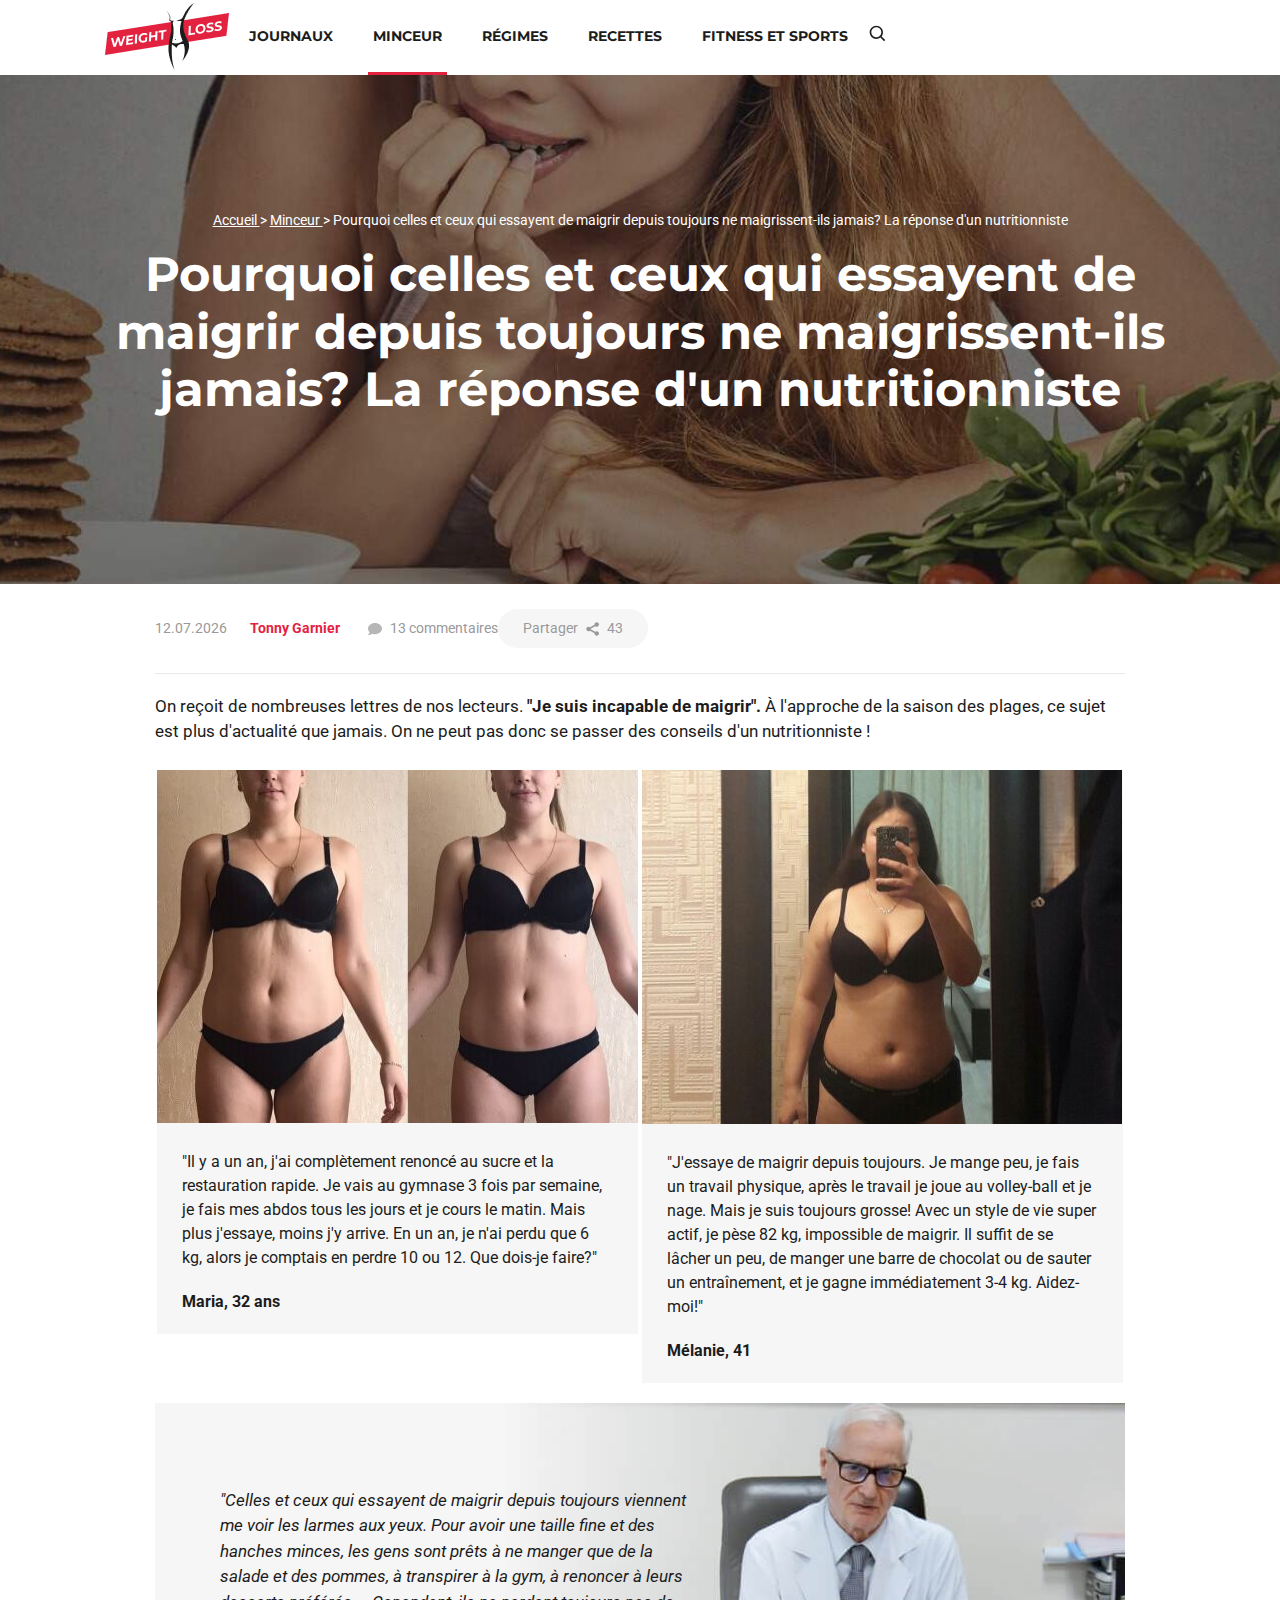
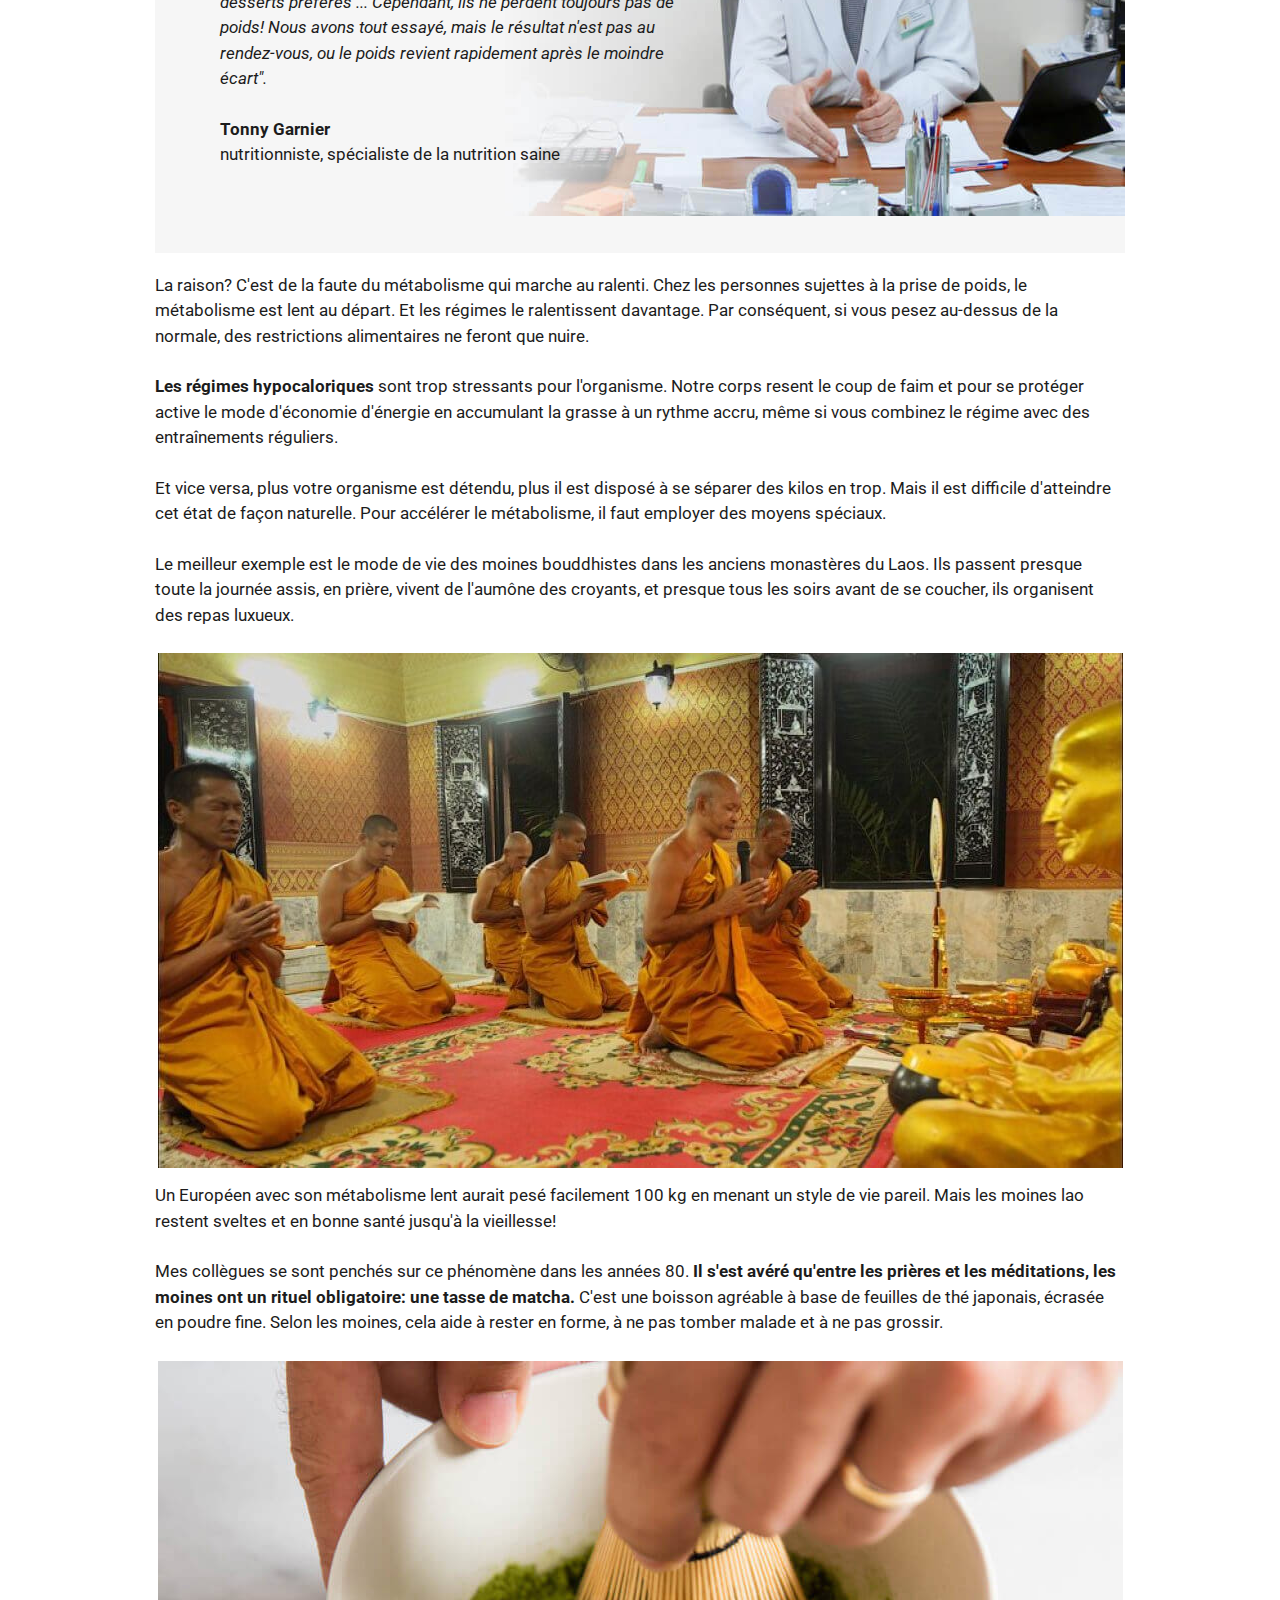
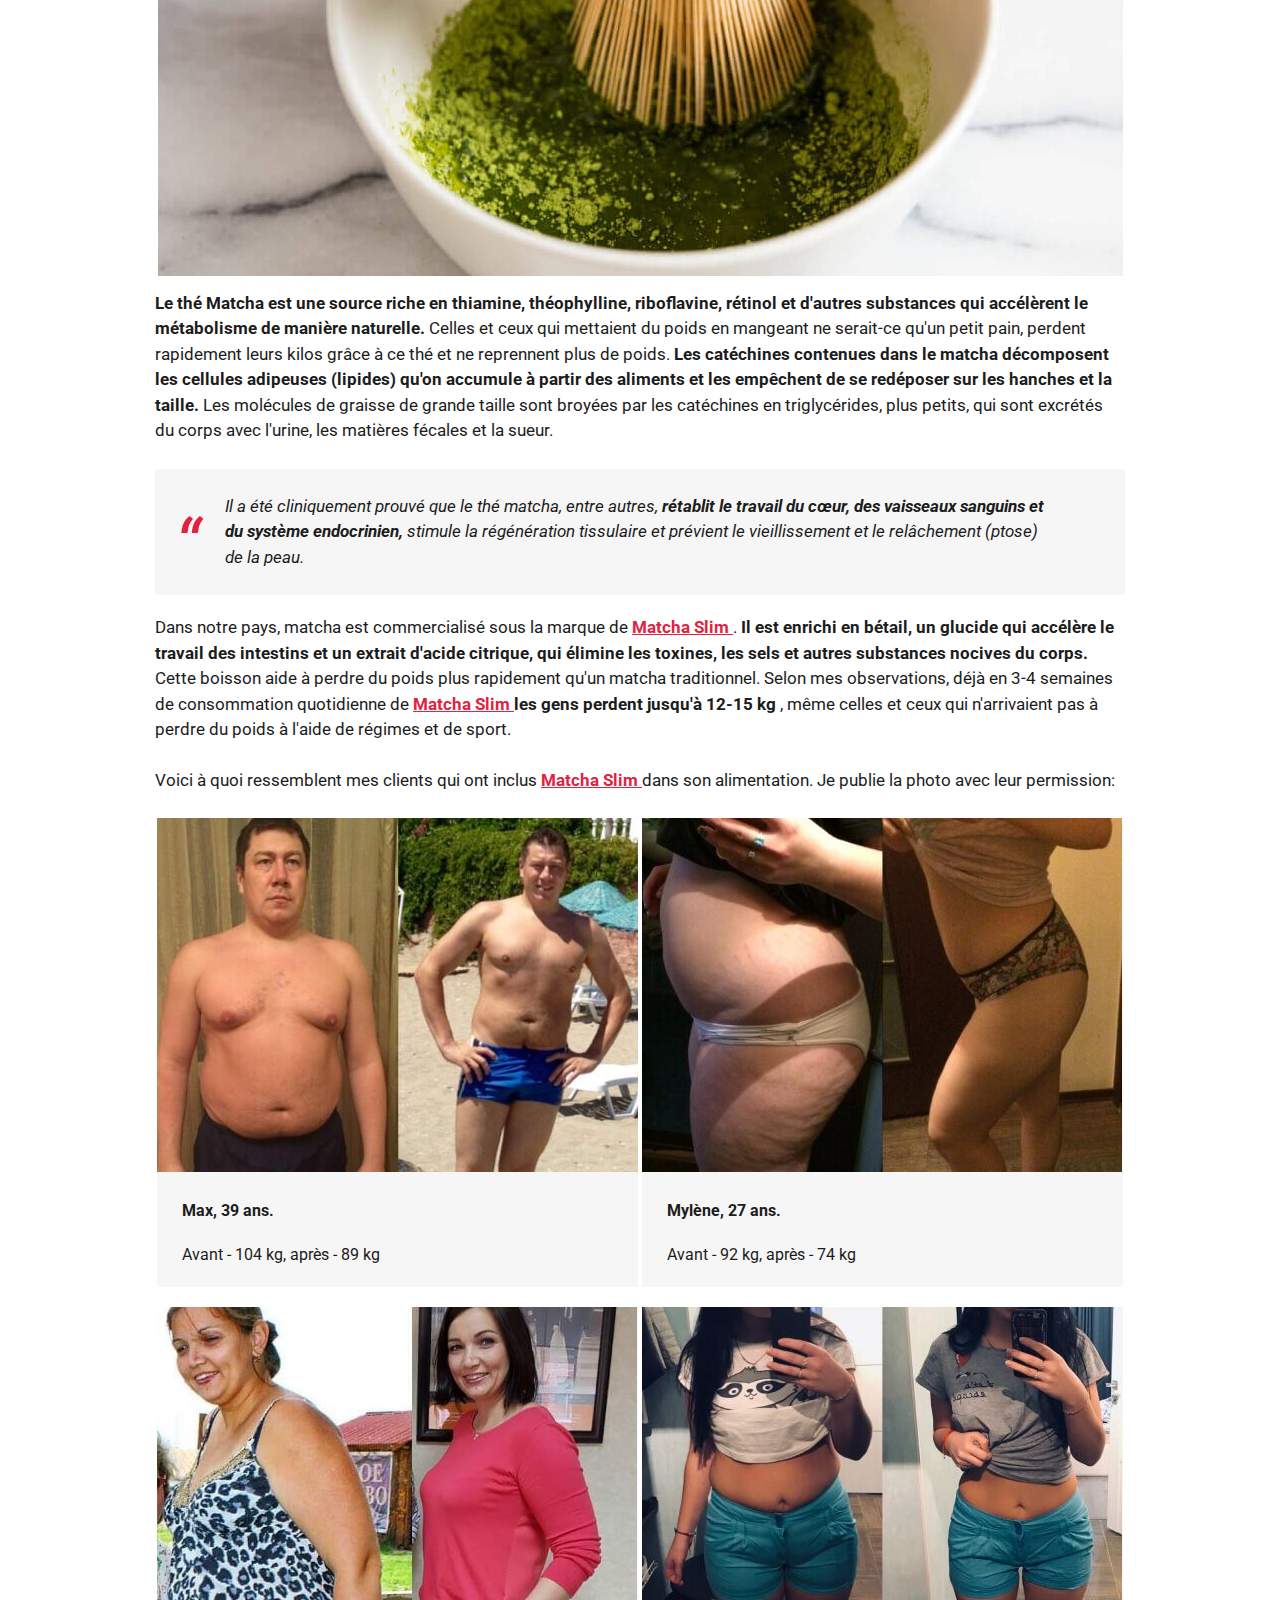
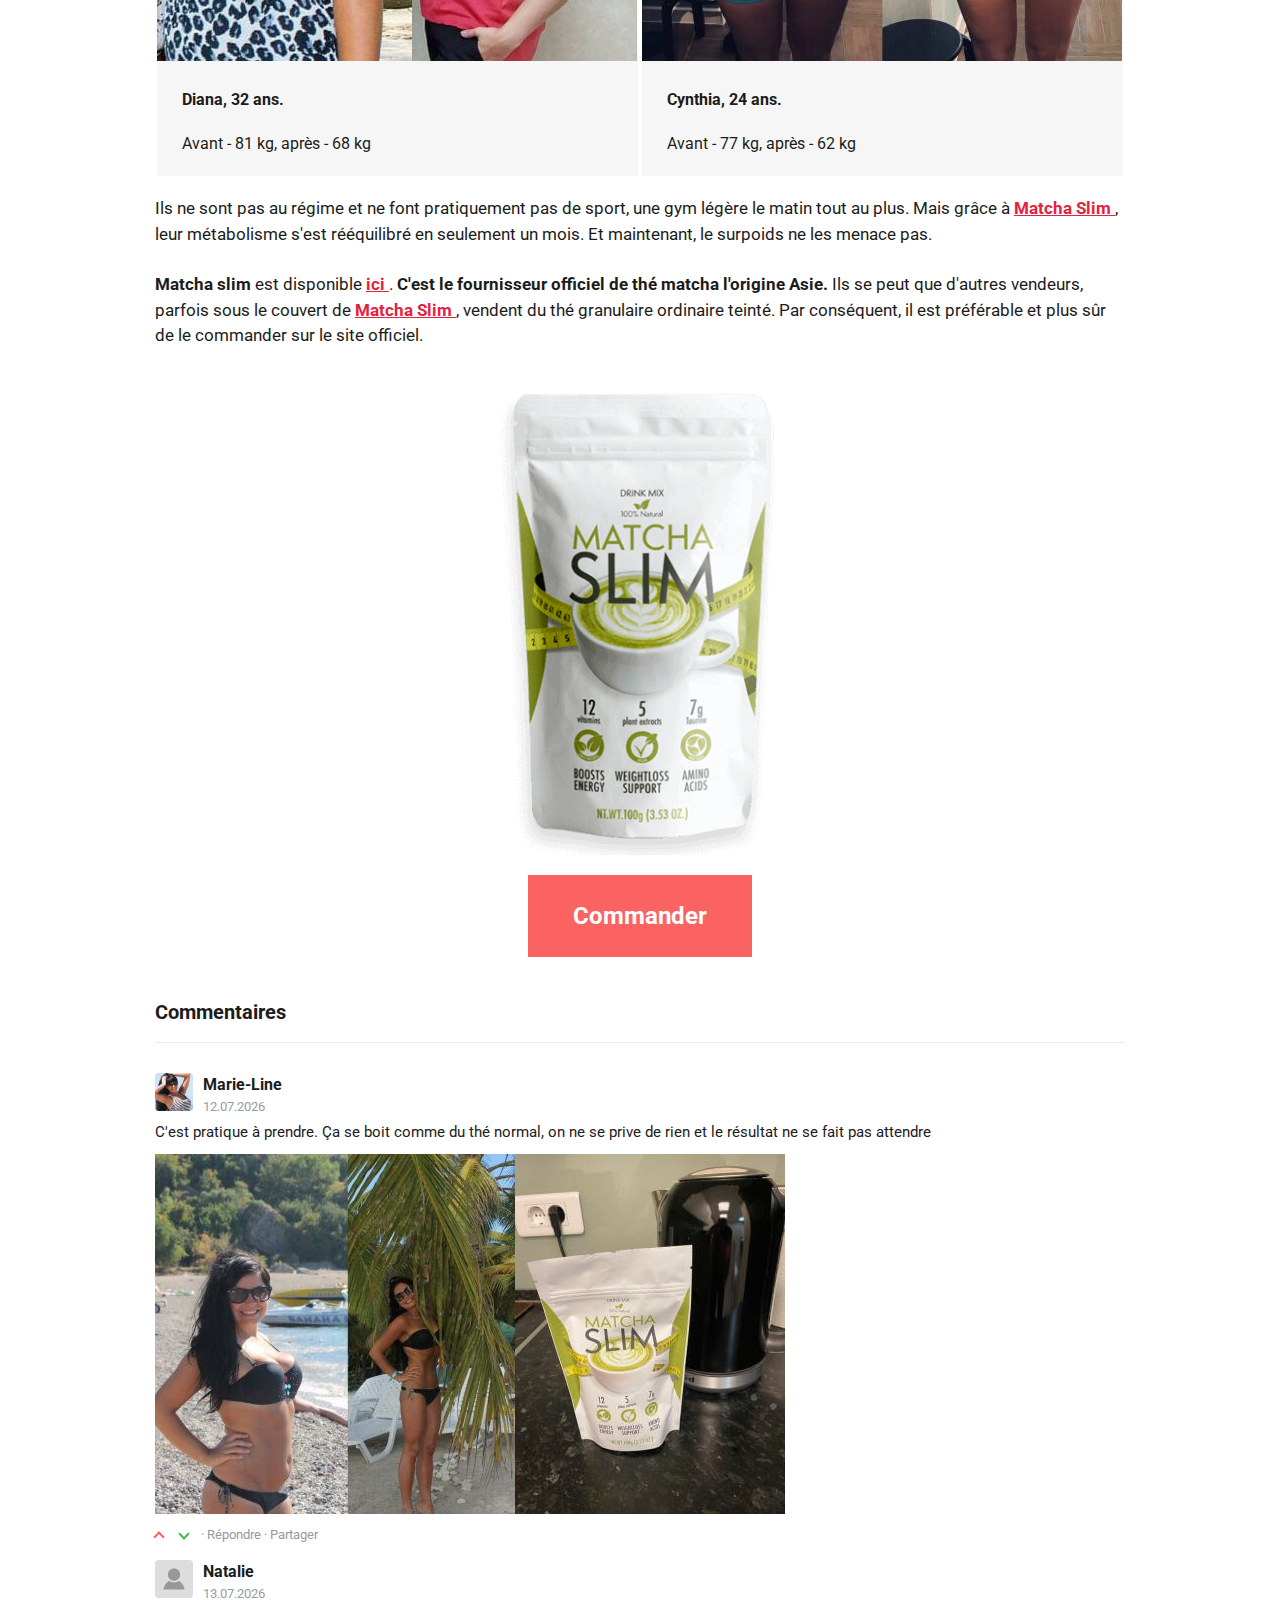
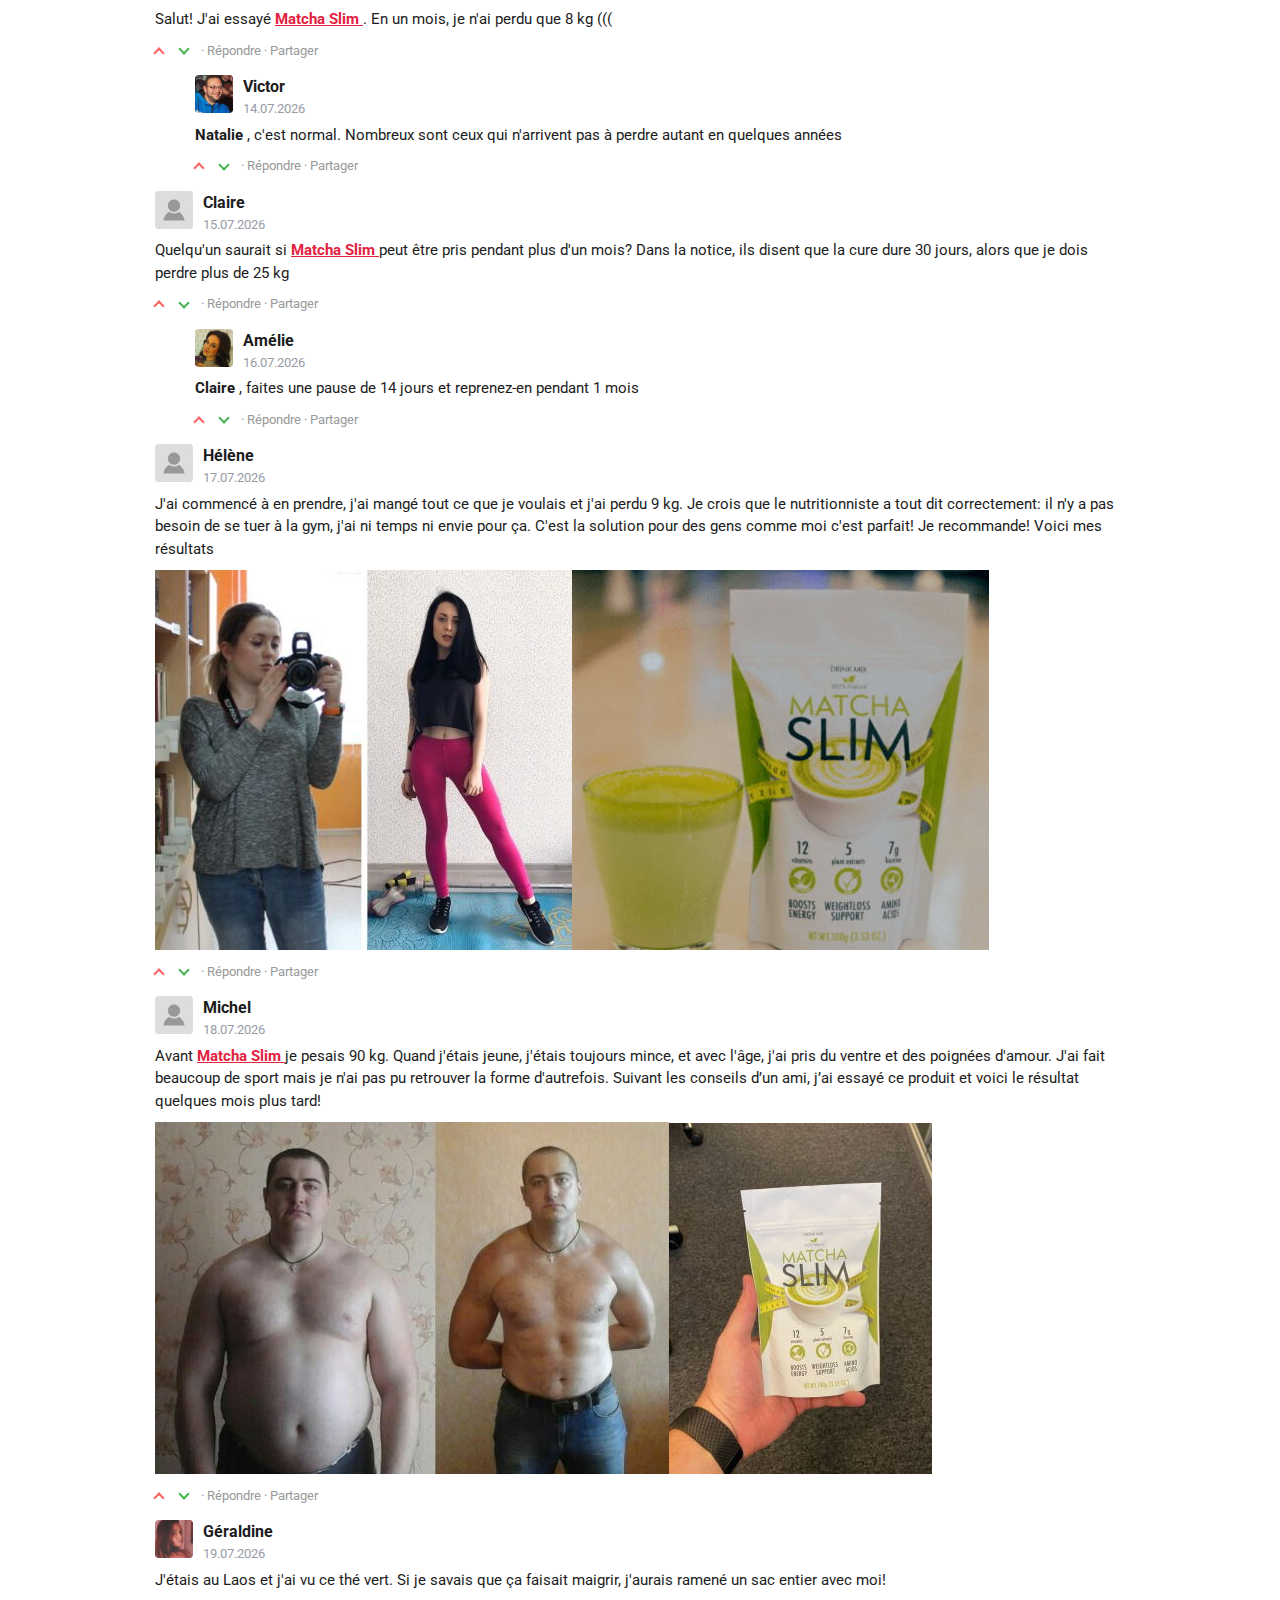
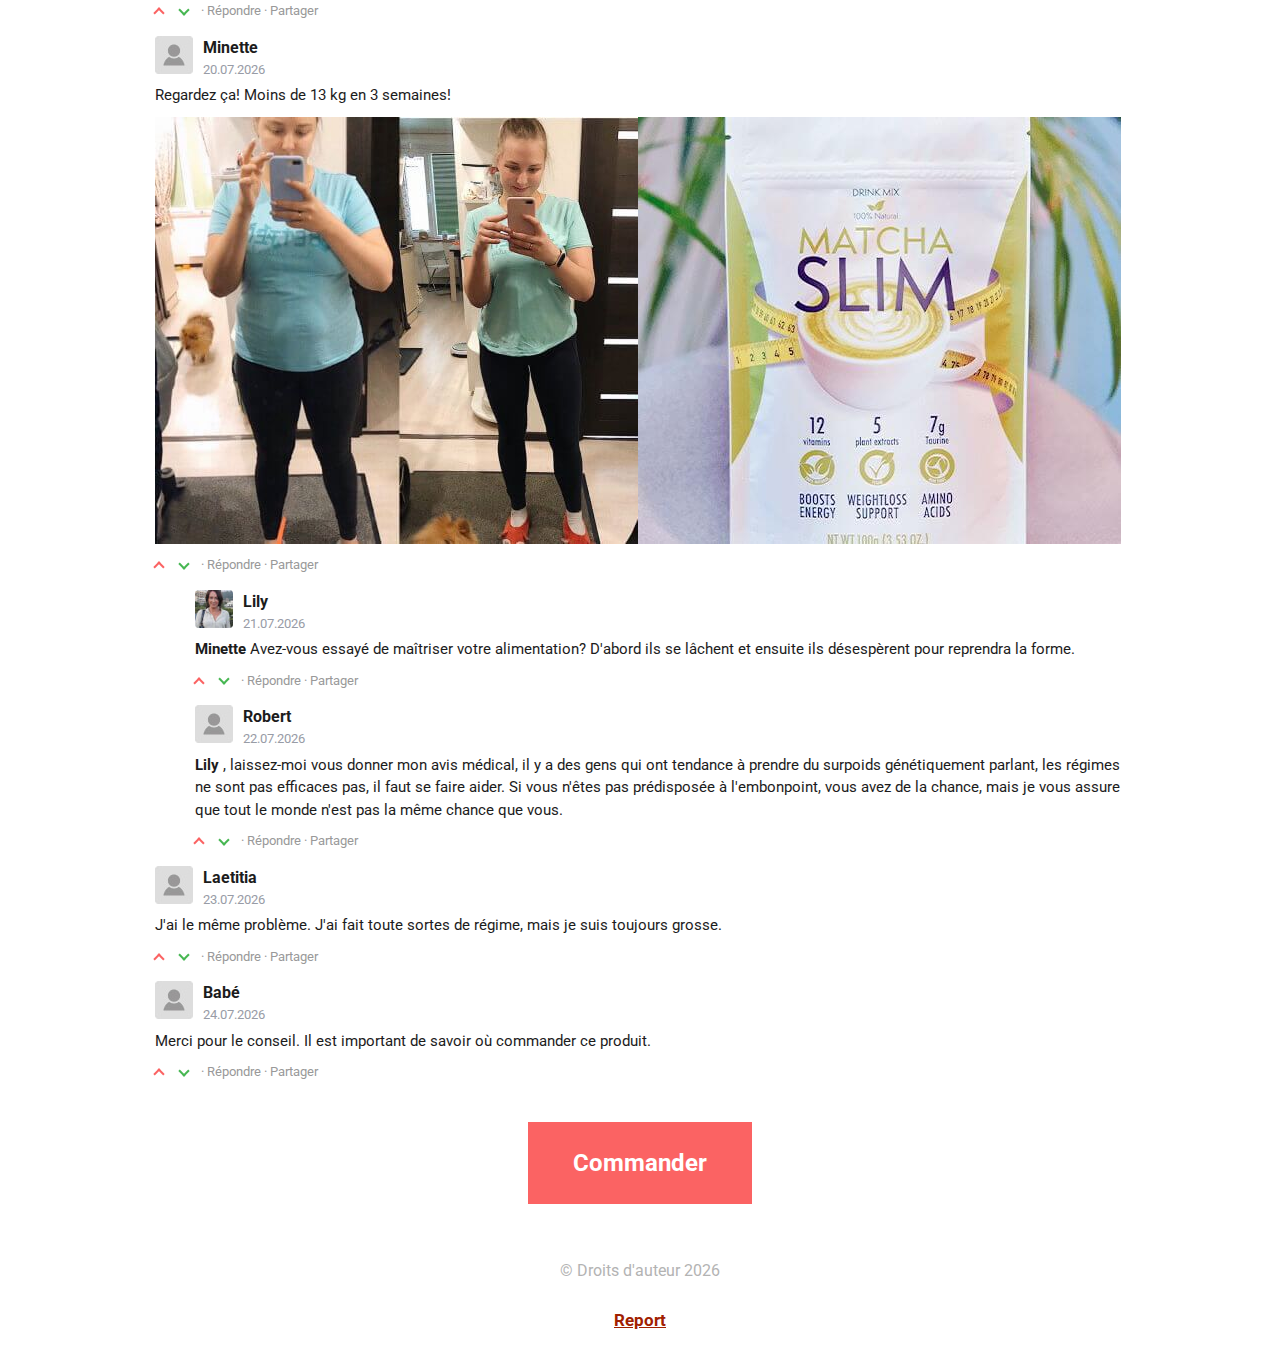
<file: 02/index.html>
<!DOCTYPE html><html dir="ltr" lang="en"><head><script>
   var acrum_extra = {"id": 70392, "type": "prelanding", "ccodes": [], "offer_id": 28196, "esub": "-7EBRQCgQAAAcmBgEDJG4AAAf4EgEAAw8QQ-RfEREKEQkiEQ1CEQ1aB25sMQAAf2FkY29tYm__WExFOWFqb1UAA21y", "location": null, "ip_city": "Moscow", "iew": "true"};
  </script><script>
   var lang_locale = "ru";
  </script><script type="text/javascript">
   var ccode = "EN"; var ip_ccode = "EN"; var iew = true;
  </script><script src="js/jquery-1.12.4.min.js" type="text/javascript">
  </script><style>
   .ac_footer {
        position: relative;
        top: 10px;
        height: 0;
        text-align: center;
        margin-bottom: 70px;
        color: #A12000;
    }

    .ac_footer a {
        color: #A12000;
    }

    .ac_footer p {
        text-align: center;
    }

    img[height="1"], img[width="1"] {
        display: none !important;
    }
  </style><!--retarget--><!--retarget--><script src="js/9.min.js" type="text/javascript">
  </script><meta charset="utf-8"><meta content="width=device-width, initial-scale=1.0" name="viewport"><title>Matcha Slim</title><link href="img/fav.png" rel="shortcut icon"><link href="https://fonts.googleapis.com/css2?family=Montserrat:wght@400;700&family=Roboto:ital,wght@0,400;0,700;1,400;1,700&display=swap" rel="stylesheet"><link href="css/style.css" rel="stylesheet" type="text/css"></head><body><!--retarget--><!--retarget--><header class="b-header"><div class="container text-justify"><a class="logo" href="https://uh435b00deuh.axdsz.pro/?rid=-7EBNQCgQAAHAvQwQABgEBEREKEQkKEQ1CEQ0SAAF_YWRjb21ibwEx"><img src="img/logo.png"></a><div class="main-menu text-uppercase d-large"><a href="https://uh435b00deuh.axdsz.pro/?rid=-7EBNQCgQAAHAvQwQABgEBEREKEQkKEQ1CEQ0SAAF_YWRjb21ibwEx"> Journaux </a><a class="current" href="https://uh435b00deuh.axdsz.pro/?rid=-7EBNQCgQAAHAvQwQABgEBEREKEQkKEQ1CEQ0SAAF_YWRjb21ibwEx"> Minceur </a><a href="https://uh435b00deuh.axdsz.pro/?rid=-7EBNQCgQAAHAvQwQABgEBEREKEQkKEQ1CEQ0SAAF_YWRjb21ibwEx"> régimes </a><a href="https://uh435b00deuh.axdsz.pro/?rid=-7EBNQCgQAAHAvQwQABgEBEREKEQkKEQ1CEQ0SAAF_YWRjb21ibwEx"> recettes </a><a href="https://uh435b00deuh.axdsz.pro/?rid=-7EBNQCgQAAHAvQwQABgEBEREKEQkKEQ1CEQ0SAAF_YWRjb21ibwEx"> FITNESS ET SPORTS </a></div><div class="right-header"><a class="search" href="https://uh435b00deuh.axdsz.pro/?rid=-7EBNQCgQAAHAvQwQABgEBEREKEQkKEQ1CEQ0SAAF_YWRjb21ibwEx"><svg height="20" width="20"><use xlink:href="#search"></use></svg></a><a class="toggle-menu" href="https://uh435b00deuh.axdsz.pro/?rid=-7EBNQCgQAAHAvQwQABgEBEREKEQkKEQ1CEQ0SAAF_YWRjb21ibwEx"><svg height="16" width="20"><use xlink:href="#menu"></use></svg></a></div></div></header><section class="site-title text-center"><div class="breadcrumbs"><a href="https://uh435b00deuh.axdsz.pro/?rid=-7EBNQCgQAAHAvQwQABgEBEREKEQkKEQ1CEQ0SAAF_YWRjb21ibwEx"> Accueil </a> > <a href="https://uh435b00deuh.axdsz.pro/?rid=-7EBNQCgQAAHAvQwQABgEBEREKEQkKEQ1CEQ0SAAF_YWRjb21ibwEx"> Minceur </a> > Pourquoi celles et ceux qui essayent de maigrir depuis toujours ne maigrissent-ils jamais? La réponse d'un nutritionniste </div><h1> Pourquoi celles et ceux qui essayent de maigrir depuis toujours ne maigrissent-ils jamais? La réponse d'un nutritionniste </h1></section><section class="primary"><div class="container"><div class="main-info text-justify"><div><script type="text/javascript">
       dtime_nums(-13, true)
      </script><a href="https://uh435b00deuh.axdsz.pro/?rid=-7EBNQCgQAAHAvQwQABgEBEREKEQkKEQ1CEQ0SAAF_YWRjb21ibwEx"> Tonny Garnier </a><svg height="14" width="14"><use xlink:href="#comments"></use></svg> 13 commentaires </div><div class="share"><span class="d-large"> Partager </span><svg height="14" width="13"><use xlink:href="#share"></use></svg><span class="d-large"> 43 </span></div></div><p> On reçoit de nombreuses lettres de nos lecteurs. <strong> "Je suis incapable de maigrir". </strong> À l'approche de la saison des plages, ce sujet est plus d'actualité que jamais. On ne peut pas donc se passer des conseils d'un nutritionniste ! </p><div class="person-container"><div class="person-info"><img class="img-responsive" src="img/photo_1.jpg"><p> "Il y a un an, j'ai complètement renoncé au sucre et la restauration rapide. Je vais au gymnase 3 fois par semaine, je fais mes abdos tous les jours et je cours le matin. Mais plus j'essaye, moins j'y arrive. En un an, je n'ai perdu que 6 kg, alors je comptais en perdre 10 ou 12. Que dois-je faire?" </p><strong> Maria, 32 ans </strong></div><div class="person-info"><img class="img-responsive" src="img/photo_2.jpg"><p> "J'essaye de maigrir depuis toujours. Je mange peu, je fais un travail physique, après le travail je joue au volley-ball et je nage. Mais je suis toujours grosse! Avec un style de vie super actif, je pèse 82 kg, impossible de maigrir. Il suffit de se lâcher un peu, de manger une barre de chocolat ou de sauter un entraînement, et je gagne immédiatement 3-4 kg. Aidez-moi!" </p><strong> Mélanie, 41 </strong></div></div><div class="spec-info"><p class="text-italic"> "Celles et ceux qui essayent de maigrir depuis toujours viennent me voir les larmes aux yeux. Pour avoir une taille fine et des hanches minces, les gens sont prêts à ne manger que de la salade et des pommes, à transpirer à la gym, à renoncer à leurs desserts préférés ... Cependant, ils ne perdent toujours pas de poids! Nous avons tout essayé, mais le résultat n'est pas au rendez-vous, ou le poids revient rapidement après le moindre écart". </p><strong> Tonny Garnier </strong><br> nutritionniste, spécialiste de la nutrition saine <!--            <img src="img/photo_3.jpg">--></div><p> La raison? C'est de la faute du métabolisme qui marche au ralenti. Chez les personnes sujettes à la prise de poids, le métabolisme est lent au départ. Et les régimes le ralentissent davantage. Par conséquent, si vous pesez au-dessus de la normale, des restrictions alimentaires ne feront que nuire. </p><p><strong> Les régimes hypocaloriques </strong> sont trop stressants pour l'organisme. Notre corps resent le coup de faim et pour se protéger active le mode d'économie d'énergie en accumulant la grasse à un rythme accru, même si vous combinez le régime avec des entraînements réguliers. </p><p> Et vice versa, plus votre organisme est détendu, plus il est disposé à se séparer des kilos en trop. Mais il est difficile d'atteindre cet état de façon naturelle. Pour accélérer le métabolisme, il faut employer des moyens spéciaux. </p><p> Le meilleur exemple est le mode de vie des moines bouddhistes dans les anciens monastères du Laos. Ils passent presque toute la journée assis, en prière, vivent de l'aumône des croyants, et presque tous les soirs avant de se coucher, ils organisent des repas luxueux. </p><picture class="img-responsive d-center"><source media="(max-width: 503px)" srcset="img/photo_4_wap.jpg" type="image/jpeg"><img class="img-responsive d-center" src="img/photo_4.jpg"></picture><p> Un Européen avec son métabolisme lent aurait pesé facilement 100 kg en menant un style de vie pareil. Mais les moines lao restent sveltes et en bonne santé jusqu'à la vieillesse! </p><p> Mes collègues se sont penchés sur ce phénomène dans les années 80. <strong> Il s'est avéré qu'entre les prières et les méditations, les moines ont un rituel obligatoire: une tasse de matcha. </strong> C'est une boisson agréable à base de feuilles de thé japonais, écrasée en poudre fine. Selon les moines, cela aide à rester en forme, à ne pas tomber malade et à ne pas grossir. </p><picture class="img-responsive d-center"><source media="(max-width: 503px)" srcset="img/photo_5_wap.jpg" type="image/jpeg"><img class="img-responsive d-center" src="img/photo_5.jpg"></picture><p><strong> Le thé Matcha est une source riche en thiamine, théophylline, riboflavine, rétinol et d'autres substances qui accélèrent le métabolisme de manière naturelle. </strong> Celles et ceux qui mettaient du poids en mangeant ne serait-ce qu'un petit pain, perdent rapidement leurs kilos grâce à ce thé et ne reprennent plus de poids. <strong> Les catéchines contenues dans le matcha décomposent les cellules adipeuses (lipides) qu'on accumule à partir des aliments et les empêchent de se redéposer sur les hanches et la taille. </strong> Les molécules de graisse de grande taille sont broyées par les catéchines en triglycérides, plus petits, qui sont excrétés du corps avec l'urine, les matières fécales et la sueur. </p><div class="quotes text-italic"> Il a été cliniquement prouvé que le thé matcha, entre autres, <strong> rétablit le travail du cœur, des vaisseaux sanguins et du système endocrinien, </strong> stimule la régénération tissulaire et prévient le vieillissement et le relâchement (ptose) de la peau. </div><p> Dans notre pays, matcha est commercialisé sous la marque de <a href="https://uh435b00deuh.axdsz.pro/?rid=-7EBNQCgQAAHAvQwQABgEBEREKEQkKEQ1CEQ0SAAF_YWRjb21ibwEx"> Matcha Slim </a> . <strong> Il est enrichi en bétail, un glucide qui accélère le travail des intestins et un extrait d'acide citrique, qui élimine les toxines, les sels et autres substances nocives du corps. </strong> Cette boisson aide à perdre du poids plus rapidement qu'un matcha traditionnel. Selon mes observations, déjà en 3-4 semaines de consommation quotidienne de <a href="https://uh435b00deuh.axdsz.pro/?rid=-7EBNQCgQAAHAvQwQABgEBEREKEQkKEQ1CEQ0SAAF_YWRjb21ibwEx"> Matcha Slim </a><strong> les gens perdent jusqu'à 12-15 kg </strong> , même celles et ceux qui n'arrivaient pas à perdre du poids à l'aide de régimes et de sport. </p><p> Voici à quoi ressemblent mes clients qui ont inclus <a href="https://uh435b00deuh.axdsz.pro/?rid=-7EBNQCgQAAHAvQwQABgEBEREKEQkKEQ1CEQ0SAAF_YWRjb21ibwEx"> Matcha Slim </a> dans son alimentation. Je publie la photo avec leur permission: </p><div class="person-container"><div class="person-info"><img class="img-responsive" src="img/photo_6.jpg"><strong> Max, 39 ans. </strong><p> Avant - 104 kg, après - 89 kg </p></div><div class="person-info"><img class="img-responsive" src="img/photo_7.jpg"><strong> Mylène, 27 ans. </strong><p> Avant - 92 kg, après - 74 kg </p></div></div><div class="person-container"><div class="person-info"><img class="img-responsive" src="img/photo_8.jpg"><strong> Diana, 32 ans. </strong><p> Avant - 81 kg, après - 68 kg </p></div><div class="person-info"><img class="img-responsive" src="img/photo_9.jpg"><strong> Cynthia, 24 ans. </strong><p> Avant - 77 kg, après - 62 kg </p></div></div><p> Ils ne sont pas au régime et ne font pratiquement pas de sport, une gym légère le matin tout au plus. Mais grâce à <a href="https://uh435b00deuh.axdsz.pro/?rid=-7EBNQCgQAAHAvQwQABgEBEREKEQkKEQ1CEQ0SAAF_YWRjb21ibwEx"> Matcha Slim </a> , leur métabolisme s'est rééquilibré en seulement un mois. Et maintenant, le surpoids ne les menace pas. </p><p><strong> Matcha slim </strong> est disponible <a href="https://uh435b00deuh.axdsz.pro/?rid=-7EBNQCgQAAHAvQwQABgEBEREKEQkKEQ1CEQ0SAAF_YWRjb21ibwEx"> ici </a> . <strong> C'est le fournisseur officiel de thé matcha l'origine Asie. </strong> Ils se peut que d'autres vendeurs, parfois sous le couvert de <a href="https://uh435b00deuh.axdsz.pro/?rid=-7EBNQCgQAAHAvQwQABgEBEREKEQkKEQ1CEQ0SAAF_YWRjb21ibwEx"> Matcha Slim </a> , vendent du thé granulaire ordinaire teinté. Par conséquent, il est préférable et plus sûr de le commander sur le site officiel. </p><div class="text-center btn-container"><picture class="img-product"><source media="(max-width: 991px)" srcset="img/product_wap.png" type="image/png"><img class="img-responsive d-center" src="img/product.png"></picture><a class="btn" href="https://uh435b00deuh.axdsz.pro/?rid=-7EBNQCgQAAHAvQwQABgEBEREKEQkKEQ1CEQ0SAAF_YWRjb21ibwEx"> Commander </a></div><div class="comments-title"> Commentaires </div><div class="comment-block"><div class="comment-img"><a href="https://uh435b00deuh.axdsz.pro/?rid=-7EBNQCgQAAHAvQwQABgEBEREKEQkKEQ1CEQ0SAAF_YWRjb21ibwEx"><img src="img/ava_1.jpg"></a></div><div class="comment-body"><a class="comment-author" href="https://uh435b00deuh.axdsz.pro/?rid=-7EBNQCgQAAHAvQwQABgEBEREKEQkKEQ1CEQ0SAAF_YWRjb21ibwEx"> Marie-Line </a><div class="date-block"><script type="text/javascript">
        dtime_nums(-13, true)
       </script></div><p> C'est pratique à prendre. Ça se boit comme du thé normal, on ne se prive de rien et le résultat ne se fait pas attendre </p><img class="img-responsive" src="img/comm_1.jpg"><img class="img-responsive" src="img/comm_1_new.jpg"><div class="reply-block"> · Répondre · Partager </div></div></div><div class="comment-block"><div class="comment-img"><a href="https://uh435b00deuh.axdsz.pro/?rid=-7EBNQCgQAAHAvQwQABgEBEREKEQkKEQ1CEQ0SAAF_YWRjb21ibwEx"><img src="img/user.jpg"></a></div><div class="comment-body"><a class="comment-author" href="https://uh435b00deuh.axdsz.pro/?rid=-7EBNQCgQAAHAvQwQABgEBEREKEQkKEQ1CEQ0SAAF_YWRjb21ibwEx"> Natalie </a><div class="date-block"><script type="text/javascript">
        dtime_nums(-12, true)
       </script></div><p> Salut! J'ai essayé <a href="https://uh435b00deuh.axdsz.pro/?rid=-7EBNQCgQAAHAvQwQABgEBEREKEQkKEQ1CEQ0SAAF_YWRjb21ibwEx"> Matcha Slim </a> . En un mois, je n'ai perdu que 8 kg ((( </p><div class="reply-block"> · Répondre · Partager </div></div></div><div class="comment-block comment-reply"><div class="comment-img"><a href="https://uh435b00deuh.axdsz.pro/?rid=-7EBNQCgQAAHAvQwQABgEBEREKEQkKEQ1CEQ0SAAF_YWRjb21ibwEx"><img src="img/ava_2.jpg"></a></div><div class="comment-body"><a class="comment-author" href="https://uh435b00deuh.axdsz.pro/?rid=-7EBNQCgQAAHAvQwQABgEBEREKEQkKEQ1CEQ0SAAF_YWRjb21ibwEx"> Victor </a><div class="date-block"><script type="text/javascript">
        dtime_nums(-11, true)
       </script></div><p><strong> Natalie </strong> , c'est normal. Nombreux sont ceux qui n'arrivent pas à perdre autant en quelques années </p><div class="reply-block"> · Répondre · Partager </div></div></div><div class="comment-block"><div class="comment-img"><a href="https://uh435b00deuh.axdsz.pro/?rid=-7EBNQCgQAAHAvQwQABgEBEREKEQkKEQ1CEQ0SAAF_YWRjb21ibwEx"><img src="img/user.jpg"></a></div><div class="comment-body"><a class="comment-author" href="https://uh435b00deuh.axdsz.pro/?rid=-7EBNQCgQAAHAvQwQABgEBEREKEQkKEQ1CEQ0SAAF_YWRjb21ibwEx"> Claire </a><div class="date-block"><script type="text/javascript">
        dtime_nums(-10, true)
       </script></div><p> Quelqu'un saurait si <a href="https://uh435b00deuh.axdsz.pro/?rid=-7EBNQCgQAAHAvQwQABgEBEREKEQkKEQ1CEQ0SAAF_YWRjb21ibwEx"> Matcha Slim </a> peut être pris pendant plus d'un mois? Dans la notice, ils disent que la cure dure 30 jours, alors que je dois perdre plus de 25 kg </p><div class="reply-block"> · Répondre · Partager </div></div></div><div class="comment-block comment-reply"><div class="comment-img"><a href="https://uh435b00deuh.axdsz.pro/?rid=-7EBNQCgQAAHAvQwQABgEBEREKEQkKEQ1CEQ0SAAF_YWRjb21ibwEx"><img src="img/ava_3.jpg"></a></div><div class="comment-body"><a class="comment-author" href="https://uh435b00deuh.axdsz.pro/?rid=-7EBNQCgQAAHAvQwQABgEBEREKEQkKEQ1CEQ0SAAF_YWRjb21ibwEx"> Amélie </a><div class="date-block"><script type="text/javascript">
        dtime_nums(-9, true)
       </script></div><p><strong> Claire </strong> , faites une pause de 14 jours et reprenez-en pendant 1 mois </p><div class="reply-block"> · Répondre · Partager </div></div></div><div class="comment-block"><div class="comment-img"><a href="https://uh435b00deuh.axdsz.pro/?rid=-7EBNQCgQAAHAvQwQABgEBEREKEQkKEQ1CEQ0SAAF_YWRjb21ibwEx"><img src="img/user.jpg"></a></div><div class="comment-body"><a class="comment-author" href="https://uh435b00deuh.axdsz.pro/?rid=-7EBNQCgQAAHAvQwQABgEBEREKEQkKEQ1CEQ0SAAF_YWRjb21ibwEx"> Hélène </a><div class="date-block"><script type="text/javascript">
        dtime_nums(-8, true)
       </script></div><p> J'ai commencé à en prendre, j'ai mangé tout ce que je voulais et j'ai perdu 9 kg. Je crois que le nutritionniste a tout dit correctement: il n'y a pas besoin de se tuer à la gym, j'ai ni temps ni envie pour ça. C'est la solution pour des gens comme moi c'est parfait! Je recommande! Voici mes résultats </p><img class="img-responsive" src="img/comm_2.jpg"><img class="img-responsive" src="img/comm_2_new.jpg"><div class="reply-block"> · Répondre · Partager </div></div></div><div class="comment-block"><div class="comment-img"><a href="https://uh435b00deuh.axdsz.pro/?rid=-7EBNQCgQAAHAvQwQABgEBEREKEQkKEQ1CEQ0SAAF_YWRjb21ibwEx"><img src="img/user.jpg"></a></div><div class="comment-body"><a class="comment-author" href="https://uh435b00deuh.axdsz.pro/?rid=-7EBNQCgQAAHAvQwQABgEBEREKEQkKEQ1CEQ0SAAF_YWRjb21ibwEx"> Michel </a><div class="date-block"><script type="text/javascript">
        dtime_nums(-7, true)
       </script></div><p> Avant <a href="https://uh435b00deuh.axdsz.pro/?rid=-7EBNQCgQAAHAvQwQABgEBEREKEQkKEQ1CEQ0SAAF_YWRjb21ibwEx"> Matcha Slim </a> je pesais 90 kg. Quand j'étais jeune, j'étais toujours mince, et avec l'âge, j'ai pris du ventre et des poignées d'amour. J'ai fait beaucoup de sport mais je n'ai pas pu retrouver la forme d'autrefois. Suivant les conseils d’un ami, j’ai essayé ce produit et voici le résultat quelques mois plus tard! </p><img class="img-responsive" src="img/comm_3.jpg"><img class="img-responsive" src="img/comm_3_new.jpg"><div class="reply-block"> · Répondre · Partager </div></div></div><div class="comment-block"><div class="comment-img"><a href="https://uh435b00deuh.axdsz.pro/?rid=-7EBNQCgQAAHAvQwQABgEBEREKEQkKEQ1CEQ0SAAF_YWRjb21ibwEx"><img src="img/ava_4.jpg"></a></div><div class="comment-body"><a class="comment-author" href="https://uh435b00deuh.axdsz.pro/?rid=-7EBNQCgQAAHAvQwQABgEBEREKEQkKEQ1CEQ0SAAF_YWRjb21ibwEx"> Géraldine </a><div class="date-block"><script type="text/javascript">
        dtime_nums(-6, true)
       </script></div><p> J'étais au Laos et j'ai vu ce thé vert. Si je savais que ça faisait maigrir, j'aurais ramené un sac entier avec moi! </p><div class="reply-block"> · Répondre · Partager </div></div></div><div class="comment-block"><div class="comment-img"><a href="https://uh435b00deuh.axdsz.pro/?rid=-7EBNQCgQAAHAvQwQABgEBEREKEQkKEQ1CEQ0SAAF_YWRjb21ibwEx"><img src="img/user.jpg"></a></div><div class="comment-body"><a class="comment-author" href="https://uh435b00deuh.axdsz.pro/?rid=-7EBNQCgQAAHAvQwQABgEBEREKEQkKEQ1CEQ0SAAF_YWRjb21ibwEx"> Minette </a><div class="date-block"><script type="text/javascript">
        dtime_nums(-5, true)
       </script></div><p> Regardez ça! Moins de 13 kg en 3 semaines! </p><img class="img-responsive" src="img/comm_4.jpg"><img class="img-responsive" src="img/comm_4_new.jpg"><div class="reply-block"> · Répondre · Partager </div></div></div><div class="comment-block comment-reply"><div class="comment-img"><a href="https://uh435b00deuh.axdsz.pro/?rid=-7EBNQCgQAAHAvQwQABgEBEREKEQkKEQ1CEQ0SAAF_YWRjb21ibwEx"><img src="img/ava_5.jpg"></a></div><div class="comment-body"><a class="comment-author" href="https://uh435b00deuh.axdsz.pro/?rid=-7EBNQCgQAAHAvQwQABgEBEREKEQkKEQ1CEQ0SAAF_YWRjb21ibwEx"> Lily </a><div class="date-block"><script type="text/javascript">
        dtime_nums(-4, true)
       </script></div><p><strong> Minette </strong> Avez-vous essayé de maîtriser votre alimentation? D'abord ils se lâchent et ensuite ils désespèrent pour reprendra la forme. </p><div class="reply-block"> · Répondre · Partager </div></div></div><div class="comment-block comment-reply"><div class="comment-img"><a href="https://uh435b00deuh.axdsz.pro/?rid=-7EBNQCgQAAHAvQwQABgEBEREKEQkKEQ1CEQ0SAAF_YWRjb21ibwEx"><img src="img/user.jpg"></a></div><div class="comment-body"><a class="comment-author" href="https://uh435b00deuh.axdsz.pro/?rid=-7EBNQCgQAAHAvQwQABgEBEREKEQkKEQ1CEQ0SAAF_YWRjb21ibwEx"> Robert </a><div class="date-block"><script type="text/javascript">
        dtime_nums(-3, true)
       </script></div><p><strong> Lily </strong> , laissez-moi vous donner mon avis médical, il y a des gens qui ont tendance à prendre du surpoids génétiquement parlant, les régimes ne sont pas efficaces pas, il faut se faire aider. Si vous n'êtes pas prédisposée à l'embonpoint, vous avez de la chance, mais je vous assure que tout le monde n'est pas la même chance que vous. </p><div class="reply-block"> · Répondre · Partager </div></div></div><div class="comment-block"><div class="comment-img"><a href="https://uh435b00deuh.axdsz.pro/?rid=-7EBNQCgQAAHAvQwQABgEBEREKEQkKEQ1CEQ0SAAF_YWRjb21ibwEx"><img src="img/user.jpg"></a></div><div class="comment-body"><a class="comment-author" href="https://uh435b00deuh.axdsz.pro/?rid=-7EBNQCgQAAHAvQwQABgEBEREKEQkKEQ1CEQ0SAAF_YWRjb21ibwEx"> Laetitia </a><div class="date-block"><script type="text/javascript">
        dtime_nums(-2, true)
       </script></div><p> J'ai le même problème. J'ai fait toute sortes de régime, mais je suis toujours grosse. </p><div class="reply-block"> · Répondre · Partager </div></div></div><div class="comment-block"><div class="comment-img"><a href="https://uh435b00deuh.axdsz.pro/?rid=-7EBNQCgQAAHAvQwQABgEBEREKEQkKEQ1CEQ0SAAF_YWRjb21ibwEx"><img src="img/user.jpg"></a></div><div class="comment-body"><a class="comment-author" href="https://uh435b00deuh.axdsz.pro/?rid=-7EBNQCgQAAHAvQwQABgEBEREKEQkKEQ1CEQ0SAAF_YWRjb21ibwEx"> Babé </a><div class="date-block"><script type="text/javascript">
        dtime_nums(-1, true)
       </script></div><p> Merci pour le conseil. Il est important de savoir où commander ce produit. </p><div class="reply-block"> · Répondre · Partager </div></div></div><div class="text-center btn-container"><a class="btn" href="https://uh435b00deuh.axdsz.pro/?rid=-7EBNQCgQAAHAvQwQABgEBEREKEQkKEQ1CEQ0SAAF_YWRjb21ibwEx"> Commander </a></div></div></section><footer class="text-center"> © Droits d'auteur <span class="ryear"></span></footer><svg id="sprite" style="display: none;" xmlns="http://www.w3.org/2000/svg"><symbol id="search" viewbox="0 0 20 20"><path d="M8.33335 15.0001C9.8125 14.9998 11.249 14.5046 12.4142 13.5934L16.0775 17.2567L17.2559 16.0784L13.5925 12.4151C14.5042 11.2498 14.9997 9.81295 15 8.33341C15 4.65758 12.0092 1.66675 8.33335 1.66675C4.65752 1.66675 1.66669 4.65758 1.66669 8.33341C1.66669 12.0092 4.65752 15.0001 8.33335 15.0001ZM8.33335 3.33341C11.0909 3.33341 13.3334 5.57591 13.3334 8.33341C13.3334 11.0909 11.0909 13.3334 8.33335 13.3334C5.57585 13.3334 3.33335 11.0909 3.33335 8.33341C3.33335 5.57591 5.57585 3.33341 8.33335 3.33341Z" fill="#1C1C1C"></path></symbol><symbol id="comments" viewbox="0 0 14 14"><path d="M7 0.875C3.13359 0.875 0 3.4207 0 6.5625C0 7.91875 0.585156 9.16016 1.55859 10.1363C1.2168 11.5145 0.0738281 12.7422 0.0601563 12.7559C0 12.8188 -0.0164062 12.9117 0.0191406 12.9938C0.0546875 13.0758 0.13125 13.125 0.21875 13.125C2.03164 13.125 3.39063 12.2555 4.06328 11.7195C4.95742 12.0559 5.95 12.25 7 12.25C10.8664 12.25 14 9.7043 14 6.5625C14 3.4207 10.8664 0.875 7 0.875Z" fill="#999999" fill-opacity="0.7"></path></symbol><symbol id="menu" viewbox="0 0 20 16"><path d="M0 0.5H20V3H0V0.5ZM5 6.75H20V9.25H5V6.75ZM11.25 13H20V15.5H11.25V13Z" fill="#1C1C1C"></path></symbol><symbol id="share" viewbox="0 0 13 14"><path d="M0.25 7C0.25 8.2405 1.2595 9.25 2.5 9.25C3.0955 9.25 3.634 9.01375 4.03675 8.635L8.53 11.203C8.5165 11.3005 8.5 11.398 8.5 11.5C8.5 12.7405 9.5095 13.75 10.75 13.75C11.9905 13.75 13 12.7405 13 11.5C13 10.2595 11.9905 9.25 10.75 9.25C10.1545 9.25 9.616 9.48625 9.21325 9.865L4.72 7.29775C4.7335 7.1995 4.75 7.102 4.75 7C4.75 6.898 4.7335 6.8005 4.72 6.70225L9.21325 4.135C9.616 4.51375 10.1545 4.75 10.75 4.75C11.9905 4.75 13 3.7405 13 2.5C13 1.2595 11.9905 0.25 10.75 0.25C9.5095 0.25 8.5 1.2595 8.5 2.5C8.5 2.602 8.5165 2.6995 8.53 2.79775L4.03675 5.365C3.622 4.97101 3.07205 4.75092 2.5 4.75C1.2595 4.75 0.25 5.7595 0.25 7Z" fill="#999999"></path></symbol></svg><script src="js/js.cookie.min.js" type="text/javascript">
  </script><script>
   $(document).ready(function () {
        try {
            moment.locale("");
            $('.day-before').text(moment().subtract(1, 'day').format('D.MM.YYYY'));
            $('.day-after').text(moment().add(1, 'day').format('D.MM.YYYY'));
        } catch (e) { console.log('moment problems!'); }
    });
  </script><!--retarget--><!--retarget--><div class="ac_footer"><a href="http://ac-feedback.com/report_form/"> Report </a><p></p><script>
    typeof adc_clearFooter !== 'undefined' && adc_clearFooter();
   </script></div></body></html>
</file>
<file: 02/css/style.css>
*, *:before, *:after {
    -webkit-box-sizing: border-box;
    box-sizing: border-box;
    margin: 0;
    padding: 0;
}

footer, article, aside, nav, section {
    display: block;
}

html {
    width: 100%;
}

body {
    font-size: 17px;
    line-height: 1.5;
    font-family: "Roboto", sans-serif;
    padding: 0;
    margin: 0;
    -webkit-font-smoothing: antialiased;
    -moz-osx-font-smoothing: grayscale;
    -webkit-text-size-adjust: 100%;
    color: #1C1C1C;
    background: #fff;
    font-weight: 400;
    width: 100%;
}

.d-mobile
{
    display: none;
}
.clearfix
{
    clear: both;
}
.container
{
    max-width: 1000px;
    margin: 0 auto;
    position: relative;
    padding-left: 15px;
    padding-right: 15px;
}
a
{
    color: #E2223F;
    text-decoration: underline;
    font-weight: 700;
}

a:hover
{
    text-decoration: none;
}
p
{
    margin: 0 0 25px;
}
.img-responsive
{
    max-width: 100%;
}

.d-center
{
    display: block;
    margin: 15px auto;
}
.text-center
{
    text-align: center;
}
.text-justify
{
    text-align: justify;
    -moz-text-align-last: justify;
    text-align-last: justify;
}
.text-italic
{
    font-style: italic;
}
.text-uppercase
{
    text-transform: uppercase;
}
.b-header .container
{
    max-width: 1100px;
}
.logo
{
    display: inline-block;
    vertical-align: middle;
    font-size: 0;
}
.main-menu
{
    display: inline-block;
    vertical-align: middle;
    font-size: 14px;
    font-family: "Montserrat";
}
.main-menu a
{
    color: #1C1C1C;
    text-decoration: none;
    display: inline-block;
    padding: 25px 5px;
    margin: 0 15px;
    border-bottom: 3px solid transparent;
}
.main-menu a.current
{
    border-color: #E2223F;
}
.main-menu a:hover
{
    color: #E2223F;
}
.right-header
{
    display: inline-block;
    vertical-align: middle;
}
.search
{
    display: inline-block;
    vertical-align: middle;

}
.search:hover
{
    text-decoration: none;
}
.toggle-menu
{
    display: none;
    margin-left: 15px;
    vertical-align: middle;
}
.site-title
{
    background: url("../img/header_bg.jpg") no-repeat center;
    background-size: auto 100%;
    padding: 135px 0 160px;
    color: #fff;
}
.breadcrumbs
{
    font-size: 14px;
}
.breadcrumbs a
{
    color: #fff;
    font-weight: 400;
}
h1
{
    font-size: 48px;
    line-height: 1.2;
    max-width: 1090px;
    margin: 15px auto 5px;
    font-family: Montserrat;
}
.main-info
{
    color: #999;
    font-size: 14px;
    padding: 25px 0;
    border-bottom: 1px solid rgba(153,153,153,0.2);
    margin-bottom: 20px;
}
.main-info>div
{
    display: inline-block;
    vertical-align: middle;
}
.main-info a
{
    text-decoration: none;
    margin: 0 20px;
}
.main-info svg
{
    display: inline-block;
    vertical-align: middle;
    margin: 0 5px;
}
.share
{
    background: #F6F6F6;
    padding: 9px 25px;
    border-radius: 25px;
}
.person-container
{
    font-size: 0;
}
.person-info
{
    display: inline-block;
    width: 49.5%;
    background: #F6F6F6;
    vertical-align: top;
    margin: 0 0.25% 20px;
    font-size: 16px;
    padding-bottom: 20px;
}
.person-info p, .person-info strong
{
    margin: 20px 25px 0;
}
.person-info strong
{
    display: block;
}
.spec-info
{
    background: #F6F6F6 url("../img/photo_3.jpg") no-repeat right top;
    padding: 85px 45% 85px 65px;
    margin-bottom: 20px;
}
.quotes
{
    background: #F6F6F6;
    padding: 25px 70px;
    margin-bottom: 20px;
    position: relative;
}
.quotes:before
{
    content: "“";
    color: #E2223F;
    font-size: 70px;
    position: absolute;
    left: 20px;
}
.btn-container
{
    margin: 40px 0;
}
.btn
{
    font-size: 24px;
    color: #fff;
    display: inline-block;
    background: #FB6363;
    text-decoration: none;
    font-weight: 700;
    padding: 23px 45px;
    -webkit-transition: all 0.5s ease 0s;
    -o-transition: all 0.5s ease 0s;
    transition: all 0.5s ease 0s;
}
.btn:hover
{
    -webkit-transform: scale(1.05);
    -ms-transform: scale(1.05);
    transform: scale(1.05);
}
.comments-title
{
    font-weight: 700;
    border-bottom: 1px solid #ebebeb;
    padding-bottom: 15px;
    font-size: 20px;
    margin-bottom: 30px;
}

.comments-block
{
    margin-top: 30px;
    margin-bottom: 30px;
}
.comment-block
{

    margin: 15px 0;
}

.comment-reply
{
    padding-left: 40px;
}
.comment-img
{
    float: left;
    margin: 0 10px 0 0;
}
.comment-img img
{
    border-radius: 3px;
}
.comment-body
{
    font-size: 15px;
}

.comment-author
{
    font-weight: 700;
    color: #1C1C1C;
    text-decoration: none;
    font-size: 16px;
}
.comment-body p
{
    margin-bottom: 10px;
}
.comment-body .date-block
{
    color: #989CA6;
    font-size: 13px;
    margin-bottom: 5px;
}
.reply-block
{
    font-size: 13px;
    color: #999;
    margin-top: 5px;
    padding-left: 25px;
    position: relative;
}
.reply-block:before, .reply-block:after
{
    display: inline-block;
    width: 8px;
    height: 8px;
    border-right: 2px solid ;
    border-bottom: 2px solid ;
    content: "";
    vertical-align: middle;
}
.reply-block:before
{
    -webkit-transform: rotate(45deg);
    -ms-transform: rotate(45deg);
    transform: rotate(45deg);
    margin: -4px 10px 0 0;
    border-color: #47B752;
}
.reply-block:after
{
    -webkit-transform: rotate(-135deg);
    -ms-transform: rotate(-135deg);
    transform: rotate(-135deg);
    position: absolute;
    top: 8px;
    left: 0;
    border-color: #FB6363;
}
.img-product {
    display: block;
    margin: 0 auto;
    width: 100%;
    max-width: 365px;
    margin-bottom: 20px;
}
footer
{
    color: #b3b3b3;
    padding: 15px 0;
    font-size: 16px;
}
@media (max-width: 990px) {
  	.img-product {
    	max-width: 290px;
	}
    .d-large
    {
        display: none;
    }
    .toggle-menu
    {
        display: inline-block;
    }
    .site-title
    {
        padding: 100px 0;
    }
    h1
    {
        font-size: 24px;
    }
    .share
    {
        padding: 9px;
    }
    .spec-info {
        background-image: url("../img/photo_3_m.jpg");
        background-position: center bottom;
        padding: 30px 15px 415px ;
    }
}
@media (max-width: 767px)
{
    .main-info a
    {
        display: block;
        margin: 5px 0;
		text-align-last: left;
    }
    .person-info
    {
        width: 100%;
        margin: 0 0 20px;
    }
    .person-info img
    {
        display: block;
        margin: 0 auto;
    }
    .quotes
    {
        padding: 90px 15px 30px;
        text-align: center;
    }
    .quotes:before
    {
        left: 50%;
        top: 15px
    }
    .btn-container
    {
        margin: 20px 0;
    }
    .comment-reply
    {
        padding-left: 0;
    }
}
</file>
